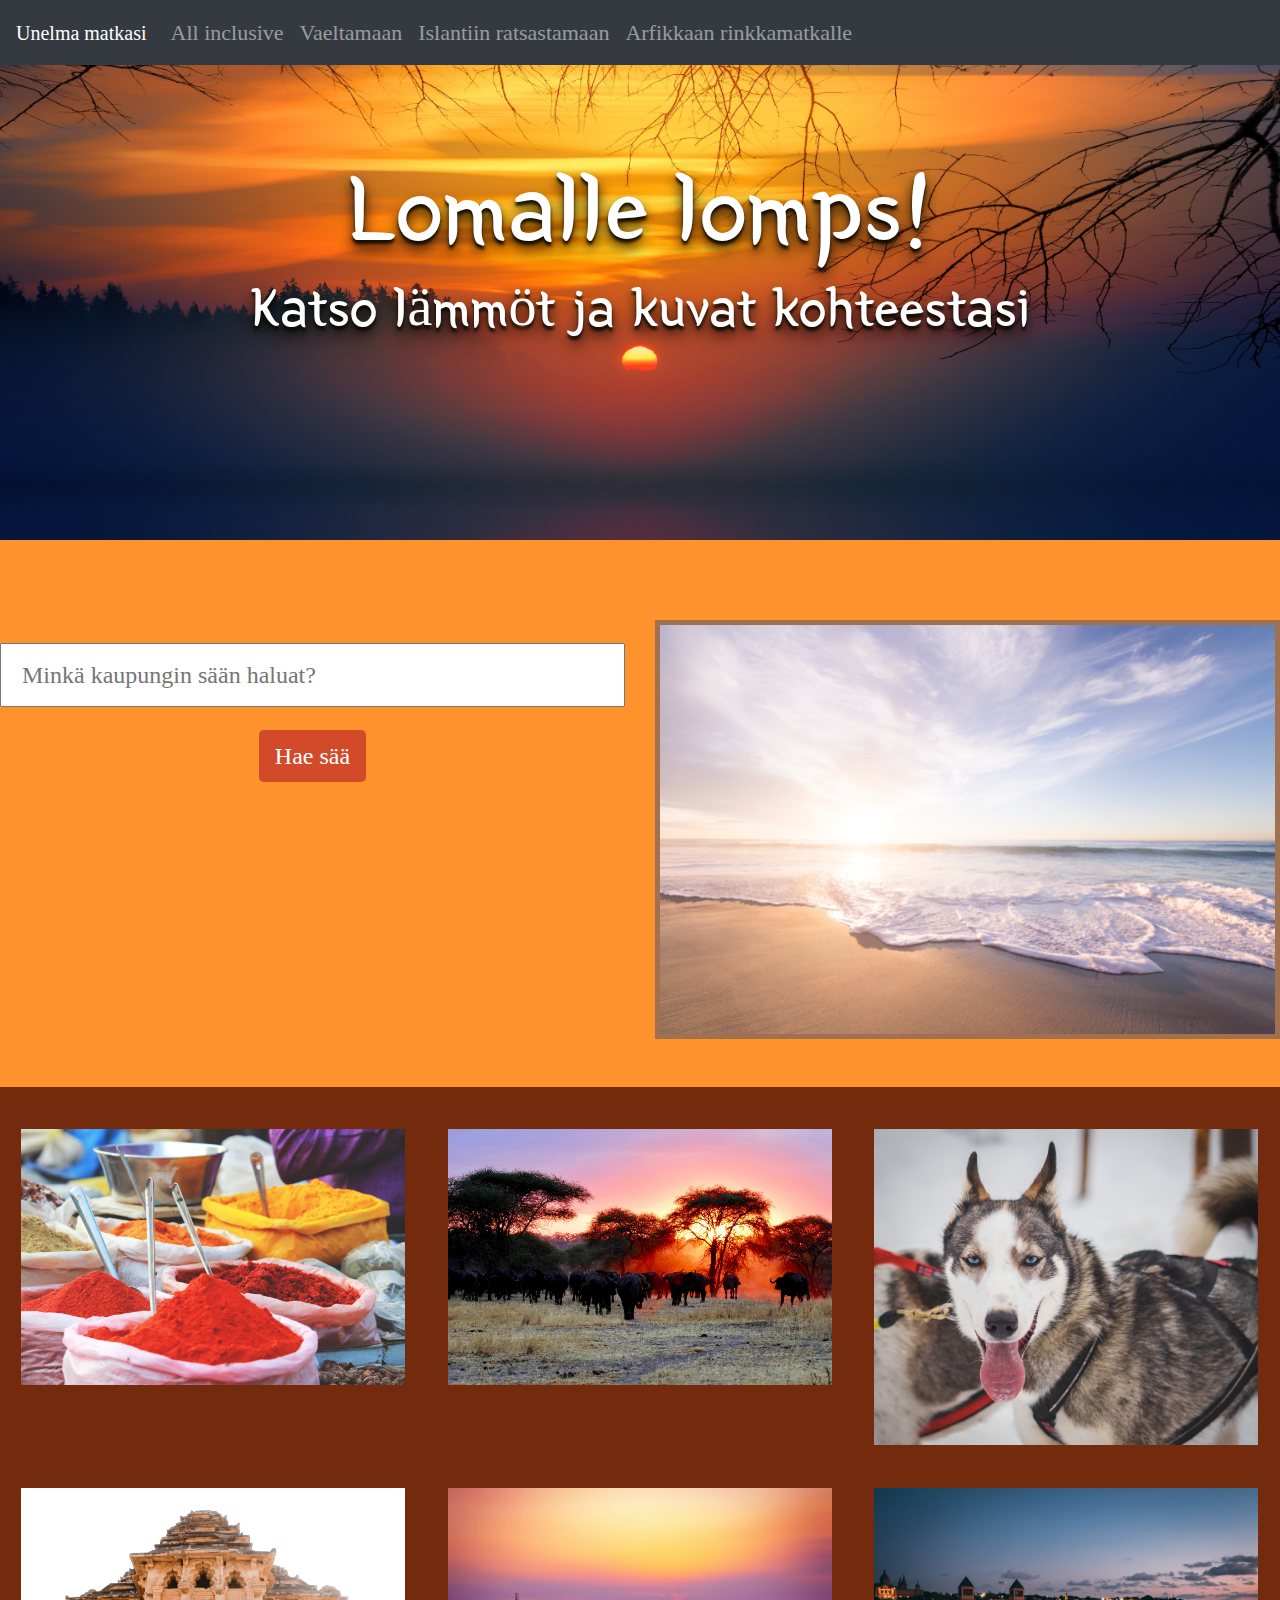
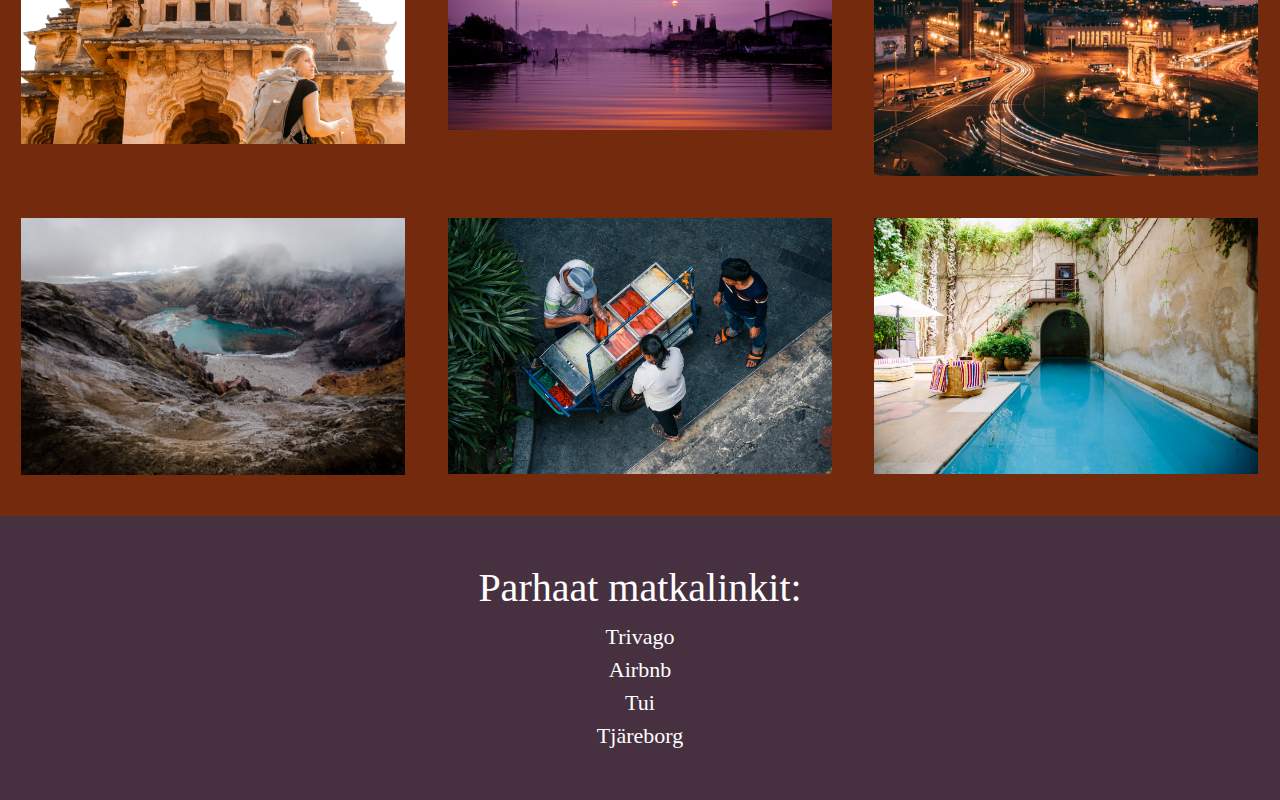
<file: projects/LomalleLomps/index.html>
<!DOCTYPE html>
<html lang="en">
    <head>
        <title>Matkakuume</title>
        <meta charset="utf-8">
        <meta name="viewport" content="width=device-width, initial-scale=1">

        <!-- Add Bootstrap & Jquery libraries -->
        <link rel="stylesheet" href="https://stackpath.bootstrapcdn.com/bootstrap/4.3.1/css/bootstrap.min.css" integrity="sha384-ggOyR0iXCbMQv3Xipma34MD+dH/1fQ784/j6cY/iJTQUOhcWr7x9JvoRxT2MZw1T" crossorigin="anonymous">
        <script src="https://ajax.googleapis.com/ajax/libs/jquery/3.3.1/jquery.min.js"></script>
        <script src="https://stackpath.bootstrapcdn.com/bootstrap/4.3.1/js/bootstrap.min.js" integrity="sha384-JjSmVgyd0p3pXB1rRibZUAYoIIy6OrQ6VrjIEaFf/nJGzIxFDsf4x0xIM+B07jRM" crossorigin="anonymous"></script>
        
        <!-- <script src="jquery.js"></script> -->
        <link rel="stylesheet" type="text/css" href="tyyli.css">
        <link href="https://fonts.googleapis.com/css?family=Cute+Font|Gamja+Flower|Sunshiney|Yeon+Sung" rel="stylesheet">
    </head>
	<body>
       
        <nav class="navbar navbar-expand-sm bg-dark navbar-dark fixed-top">
            <a class="navbar-brand" href="#">Unelma matkasi</a>
            <button class="navbar-toggler" type="button" data-toggle="collapse" data-target="#navbarTogglerDemo02" aria-controls="navbarTogglerDemo02" aria-expanded="false" aria-label="Toggle navigation">
                <span class="navbar-toggler-icon"></span>
            </button>
            <div class="collapse navbar-collapse" id="navbarTogglerDemo02">
                <ul class="navbar-nav">
                    <li class="nav-item">
                        <a class="nav-link" href="https://www.tjareborg.fi/all-inclusive-aikuisille">All inclusive</a>
                    </li>
                    <li class="nav-item">
                        <a class="nav-link" href="https://www.temamatkat.fi/matkustaa/vaellusmatkat/">Vaeltamaan</a>
                    </li>
                    <li class="nav-item">
                            <a class="nav-link" href="https://www.sagamatkat.fi/islanti/kansainvaliset/ratsastusmatkat/">Islantiin ratsastamaan</a>
                    </li>
                    <li class="nav-item">
                            <a class="nav-link" href="https://www.kilroy.fi/aktiviteetit/vaellus/afrikka/etela-afrikka?destination=2271&activity=65">Arfikkaan rinkkamatkalle</a>
                    </li>
                </ul>
            </div>
        </nav>
    
    
        <div id="header" class="jumbotron jumbotron-fluid text-center">
            <div class="container-fluid">
                <h1 class="display-1  pt-5">Lomalle lomps!</h1>
                <p class="display-4">Katso lämmöt ja kuvat kohteestasi</p>
            </div>    
        </div>


        <div class="container-fluid" id="main-container">    	
            <div class="row">
                <div class="col-md-6">
                    <div class="row">
                            <div class="col-md-12 text-center">
                                <div id="weather">
                                    <div id="description"></div>
                                    <h1 id="temp"></h1>
                                    <div id="location"></div>
                                </div>  
                            </div>
                     </div>
                     <div class="row ">
                            <div class="col-md-12 pt-5 text-center">
                                <input type="text" name="kaupunki" id="kaupunki" placeholder="Minkä kaupungin sään haluat?">
                                <button onclick="haeSaa()" type="button" class="btn btn-info btn-lg btn-all">Hae sää</button>
                            </div>
                    </div>
                </div>    
                 
                <div class="col-md-6 text-center pt-5 pb-5">
                    <img class="img-fluid" id="vaihtuvaKuva" src="img/beach.jpg" alt="Kuva" height="300" width=auto>
                </div> 
            </div> 
        
             
            <div class="row" id="kuvatOsio"> 
                <div class="col-12">           
                    <img class="kuvaGalleria" src="img/pic1.jpg">
                    <img class="kuvaGalleria" src="img/pic2.jpg">
                    <img class="kuvaGalleria" src="img/pic3.jpg">
                            
                                    
                    <img class="kuvaGalleria" src="img/pic4.jpg">
                    <img class="kuvaGalleria" src="img/pic5.jpg">
                    <img class="kuvaGalleria" src="img/pic6.jpg">

                    <img class="kuvaGalleria" src="img/pic7.jpg">
                    <img class="kuvaGalleria" src="img/pic8.jpg">
                    <img class="kuvaGalleria" src="img/pic9.jpg">


                </div>
            </div>
      
            
            <div class="row text-center p-5" id="footer">
               <div class="col-12">
                    <h1 class="display-5">Parhaat matkalinkit:</h1>
                    <a href="https://www.trivago.fi">Trivago</a><br>
                    <a href="https://www.airbnb.fi">Airbnb</a><br>
                    <a href="https://www.tui.fi/lomamatkat/">Tui</a><br>
                    <a href="https://www.tjareborg.fi">Tjäreborg</a><br>
                    
                </div>
            </div>
       	

        </div>  
    </body>
    <script>
        function haeSaa() {
            // Correct API needed to add key variable
           var cityName = document.getElementById('kaupunki').value;
            var key = '<<putYourAPIKeyHere>>';
            fetch('https://api.openweathermap.org/data/2.5/weather?q=' + cityName+ '&appid=' + key)  
            .then(function(resp) { return resp.json() }) // Convert data to json
            .then(function(data) {
                console.log(data);
                muodostaSaaDatasta(data);
            })
            .catch(function() {
                // catch any errors
            });
            arvoKuva(cityName); 
        }

        function arvoKuva(city){
            var unsplashAlku = "https://source.unsplash.com/1600x900/?travelling,";
            var unsplashOsoite = unsplashAlku.concat(city);
            document.getElementById("vaihtuvaKuva").src=unsplashOsoite;
        }

        function muodostaSaaDatasta( data ) {
            var celcius = Math.round(parseFloat(data.main.temp)-273.15);
            var fahrenheit = Math.round(((parseFloat(data.main.temp)-273.15)*1.8)+32); 
            
            document.getElementById('description').innerHTML = data.weather[0].description;
            document.getElementById('temp').innerHTML = celcius + '&deg;';
            document.getElementById('location').innerHTML = data.name;
        }
   

    </script>
</html>
</file>
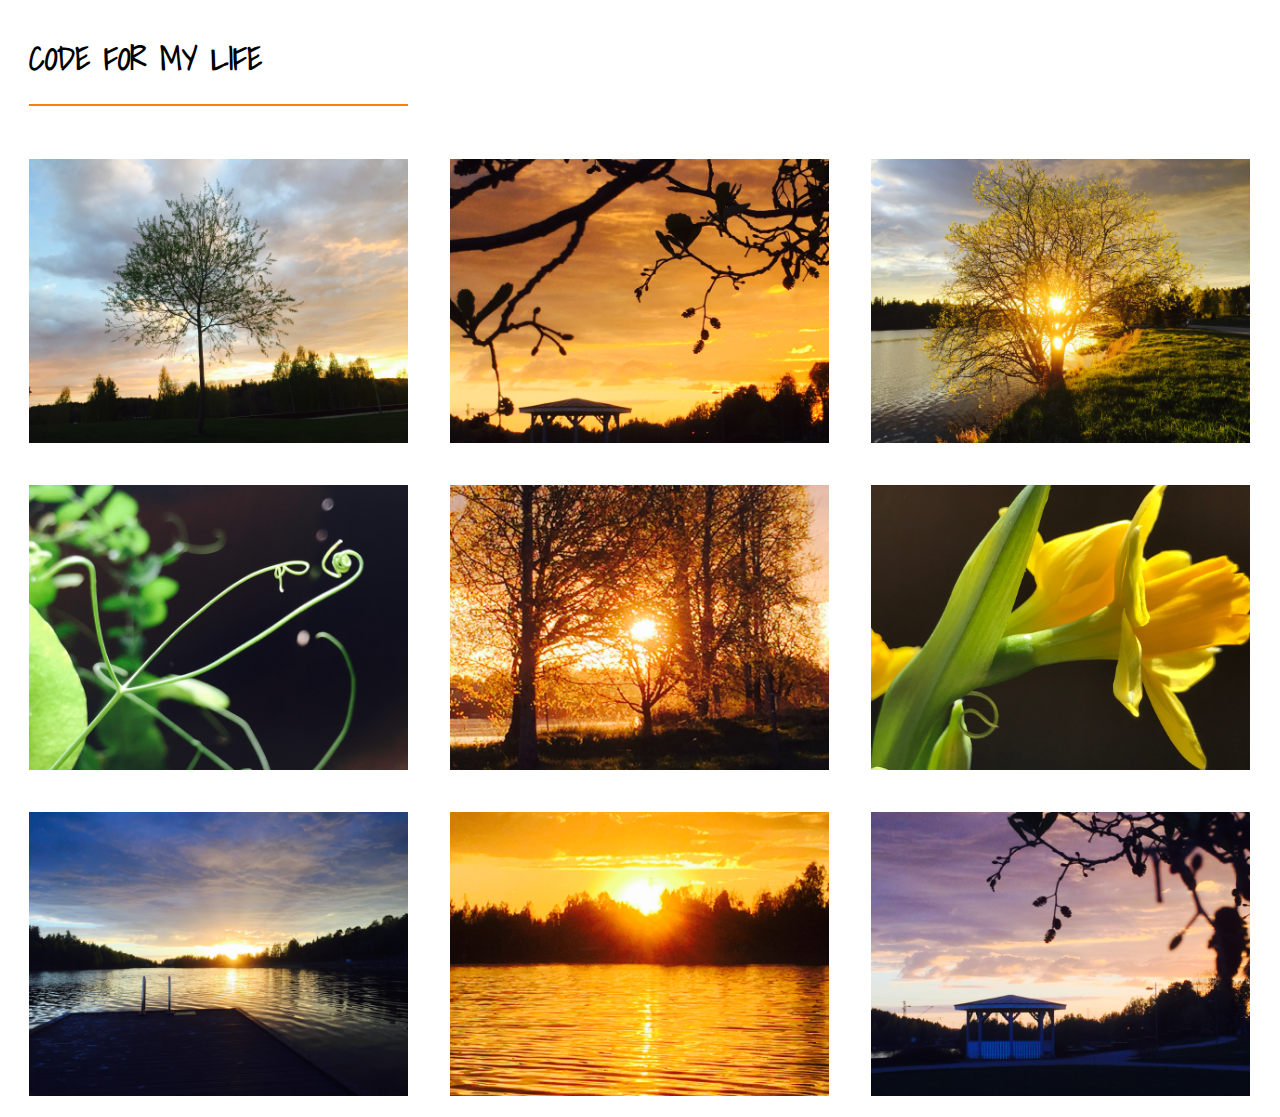
<file: projects/photoGrid/photoGrid.html>
<!DOCTYPE html>
<html>
    <head>
        <title>Photo Blog</title>
        <link rel="stylesheet" type="text/css" href="photos.css">
        <link href="https://fonts.googleapis.com/css?family=Shadows+Into+Light|Special+Elite" rel="stylesheet">
    </head>
    <body>
        <p>Code for My Life</p>
       <img src="pictures/puu.jpg">
       <img src="pictures/oksat.jpg">
       <img src="pictures/puu2.jpg">

       
       <img src="pictures/Sokeriherne.jpg">
       <img src="pictures/puidenkatveesta.jpg">
       <img src="pictures/narsissi.JPG">

       <img src="pictures/laiturinpaa.jpg">
       <img src="pictures/auringonlasku.jpg">
       <img src="pictures/huvimaja.jpg">

    </body>


</html>
</file>
<file: projects/LomalleLomps/tyyli.css>
body{
    background-color: #fe932d;
    font-family: 'Sunshiney', cursive;
    color: white;
   
}
#navbar{
    background-color: #473140;
}

#header{
    background: url(img/sunset.jpg);
    background-size: cover;
    background-repeat: no-repeat;
    color: white;
    margin-top: 40px;
    min-height: 500px;
    font-family: 'Yeon Sung', cursive;
    text-shadow: 0px 4px 3px rgba(10, 9, 0, 0.877),
                0px 8px 13px rgba(0, 0, 0, 0.877),
                0px 18px 23px rgba(0,0,0,0.1);
}
#footer{
    background-color: #473140;
    margin: 0;
    
}

.btn-all{
    background-color: #d34a2a;
    font-size: 24px;
    border: none;
    margin-top: 15px;
}
.btn-all:hover{
    background-color: #473140;
    border: none;
    
}

#vaihtuvaKuva{
    border: #a07150  solid 5px;

}
#weather{
    font-size: 30px;
    margin-top: 15px;
    color: #473140;
}

input{
    width: 100%;
    padding: 12px 20px;
    margin: 8px 0;
    box-sizing: border-box;
}

input{
    width: 100%;
    padding: 12px 20px;
    margin: 8px 0;
    box-sizing: border-box;
    font-size: 24px;
}

input:focus{
    border: #a07150 solid 3px;;
}

a{
    color: white;
    font-size: 22px;
}
a:hover{
    color: #a07150;
}

.kuvaGalleria{
    width: 30%;
    float: left;
    margin: 1.66%;
}
#kuvatOsio{
    background-color: #732A0D;
    padding: 20px 0 ;
}

#main-container{
    padding: 0;
}
</file>
<file: projects/photoGrid/photos.css>
img{
    width: 30%;
    float: left;
    margin: 1.66%;
}

p{
    font-family: "Shadows Into Light";
    margin-left: 1.66%;
    font-size: 2em;
    font-weight: 800;
    text-transform: uppercase;
    border-bottom: 2px solid #ff8000;
    width: 30%;
    padding-bottom: 20px;
}
span{
    font-size: 0.5em;
    text-transform: lowercase;
    text-decoration: underline;
    color:  #ff8000;

}
</file>
